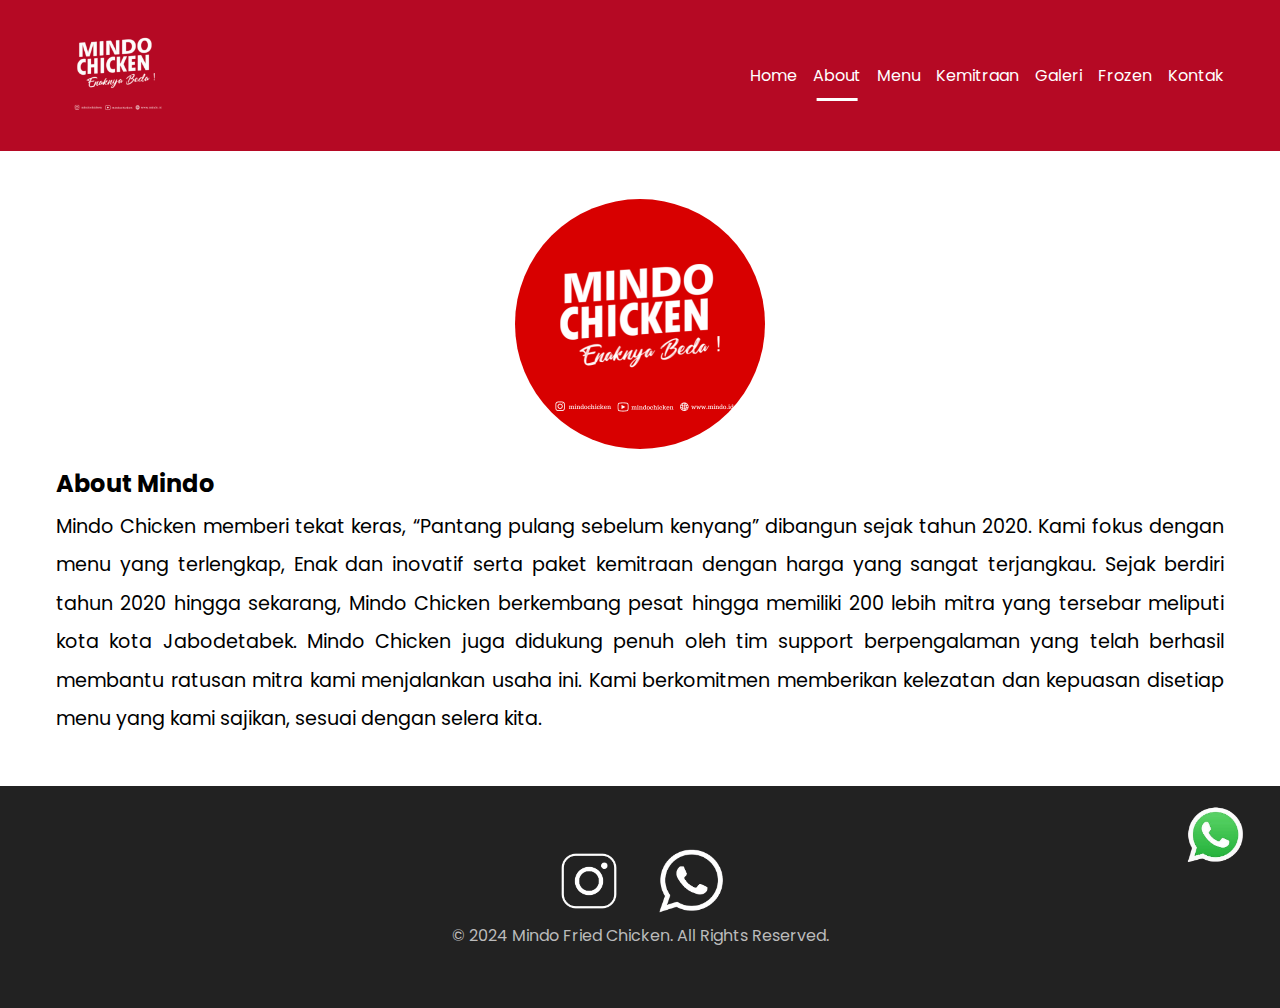
<file: about.html>
<!DOCTYPE html>
<html lang="en">
  <head>
    <meta charset="UTF-8" />
    <meta name="viewport" content="width=device-width, initial-scale=1.0" />
    <title>About | Mindo Fried Chicken</title>

    <link rel="stylesheet" href="css/style.css" />
    <style>
      .about .container {
        display: flex;
        align-items: center;
        flex-direction: column;
        justify-content: center;
        line-height: 2;
        padding: 3rem 0;
      }

      .about .container p {
        font-size: 1.2rem;
        text-align: justify;
      }

      .about .container img {
        width: 250px;
        border-radius: 50%;
      }
    </style>
  </head>
  <body>
    <!-- nav -->

    <nav class="nav">
      <div class="container">
        <a href="#">
          <img src="images/logo-mindo.png" alt="Logo" />
        </a>

        <ul>
          <li><a href="index.html">Home</a></li>
          <li><a href="about.html" class="active">About</a></li>
          <li><a href="menu.html">Menu</a></li>
          <li><a href="kemitraan.html">Kemitraan</a></li>
          <li><a href="galeri.html">Galeri</a></li>
          <li><a href="frozen.html">Frozen</a></li>
          <li><a href="kontak.html">Kontak</a></li>
        </ul>
      </div>
    </nav>

    <!-- nav end -->

    <section class="about">
      <div class="container">
        <div class="left">
          <img src="images/Logo-mindo-3.png" alt="logo mindo" />
        </div>
        <div class="right">
          <h2>About Mindo</h2>
          <p>
            Mindo Chicken memberi tekat keras, “Pantang pulang sebelum kenyang”
            dibangun sejak tahun 2020. Kami fokus dengan menu yang terlengkap,
            Enak dan inovatif serta paket kemitraan dengan harga yang sangat
            terjangkau. Sejak berdiri tahun 2020 hingga sekarang, Mindo Chicken
            berkembang pesat hingga memiliki 200 lebih mitra yang tersebar
            meliputi kota kota Jabodetabek. Mindo Chicken juga didukung penuh
            oleh tim support berpengalaman yang telah berhasil membantu ratusan
            mitra kami menjalankan usaha ini. Kami berkomitmen memberikan
            kelezatan dan kepuasan disetiap menu yang kami sajikan, sesuai
            dengan selera kita.
          </p>
        </div>
      </div>
    </section>

    <!-- Footer -->
    <footer class="footer">
      <div
        class="footer-socialmedia"
        style="display: flex; justify-content: center; gap: 2rem"
      >
        <a href="https://www.instagram.com/mindochicken/?hl=id">
          <img
            src="images/instagram-removebg-preview.png"
            alt="ig icon"
            style="width: 70px"
          />
        </a>
        <a
          href="https://wa.me/62819666614?text=Halo%20,%20saya%20ingin%20bertanya"
          target="_blank"
        >
          <img
            src="images/wa-removebg-preview.png"
            alt="wa icon"
            style="width: 70px"
          />
        </a>
      </div>
      <p>&copy; 2024 Mindo Fried Chicken. All Rights Reserved.</p>
    </footer>

    <a
      href="https://wa.me/62819666614?text=Halo%20,%20saya%20ingin%20bertanya"
      target="_blank"
    >
      <img
        src="images/whatsapp.png"
        alt="WhatsApp icon"
        style="
          width: 65px;
          position: fixed;
          bottom: 2rem;
          right: 2rem;
          cursor: pointer;
          z-index: 50;
        "
      />
    </a>

    <!-- footer end -->
  </body>
</html>
</file>
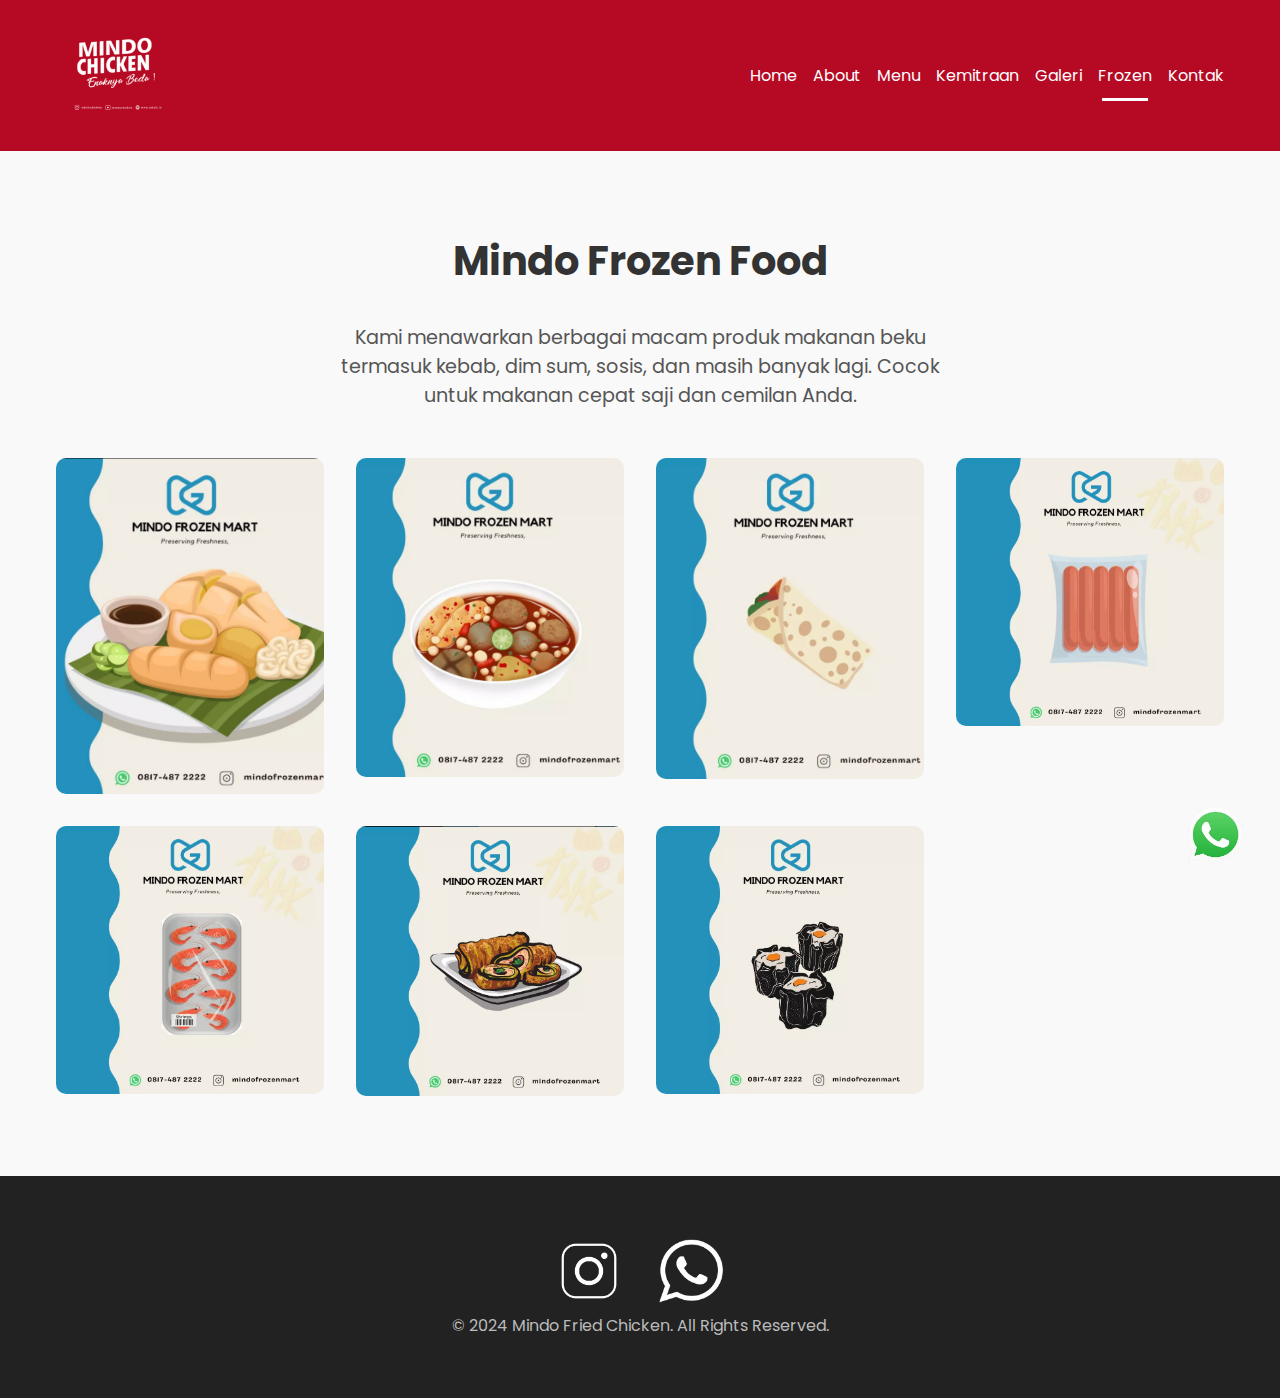
<file: frozen.html>
<!DOCTYPE html>
<html lang="en">
  <head>
    <meta charset="UTF-8" />
    <meta name="viewport" content="width=device-width, initial-scale=1.0" />
    <title>Frozen | Mindo</title>

    <link rel="stylesheet" href="css/style.css" />

    <style>
      /* Frozen Food Section */
      .frozen-food {
        background-color: #f9f9f9;
        padding: 5rem 0;
        text-align: center;
      }

      .frozen-food h2 {
        font-size: 2.5rem;
        color: #333;
        margin-bottom: 2rem;
        font-weight: bold;
      }

      .frozen-food .description {
        max-width: 600px;
        margin: 0 auto 3rem;
        font-size: 1.2rem;
        color: #555;
      }

      .frozen-food .container {
        display: grid;
        grid-template-columns: repeat(auto-fit, minmax(250px, 1fr));
        gap: 2rem;
      }

      .frozen-food img {
        width: 100%;
        border-radius: 10px;
        transition: transform 0.3s ease;
      }

      .frozen-food img:hover {
        transform: scale(1.05);
      }
    </style>
  </head>
  <body>
    <!-- nav -->

    <nav class="nav">
      <div class="container">
        <a href="#">
          <img src="images/logo-mindo.png" alt="Logo" />
        </a>

        <ul>
          <li><a href="index.html">Home</a></li>
          <li><a href="about.html">About</a></li>
          <li><a href="menu.html">Menu</a></li>
          <li><a href="kemitraan.html">Kemitraan</a></li>
          <li><a href="galeri.html">Galeri</a></li>
          <li><a href="frozen.html" class="active">Frozen</a></li>
          <li><a href="kontak.html">Kontak</a></li>
        </ul>
      </div>
    </nav>

    <!-- nav end -->

    <!-- Frozen Food Section -->
    <section class="frozen-food">
      <h2>Mindo Frozen Food</h2>
      <p class="description">
        Kami menawarkan berbagai macam produk makanan beku termasuk kebab, dim
        sum, sosis, dan masih banyak lagi. Cocok untuk makanan cepat saji dan
        cemilan Anda.
      </p>
      <div class="container">
        <img src="images/frozen-1.png" alt="Frozen Food 1" />
        <img src="images/frozen-2.png" alt="Frozen Food 2" />
        <img src="images/frozen-3.png" alt="Frozen Food 3" />
        <img src="images/frozen-4.png" alt="Frozen Food 4" />
        <img src="images/frozen-5.png" alt="Frozen Food 5" />
        <img src="images/frozen-6.png" alt="Frozen Food 6" />
        <img src="images/frozen-7.png" alt="Frozen Food 7" />
      </div>
    </section>

    <!-- Footer -->
    <footer class="footer">
      <div
        class="footer-socialmedia"
        style="display: flex; justify-content: center; gap: 2rem"
      >
        <a href="https://www.instagram.com/mindochicken/?hl=id">
          <img
            src="images/instagram-removebg-preview.png"
            alt="ig icon"
            style="width: 70px"
          />
        </a>
        <a
          href="https://wa.me/62819666614?text=Halo%20,%20saya%20ingin%20bertanya"
          target="_blank"
        >
          <img
            src="images/wa-removebg-preview.png"
            alt="wa icon"
            style="width: 70px"
          />
        </a>
      </div>

      <p>&copy; 2024 Mindo Fried Chicken. All Rights Reserved.</p>
    </footer>

    <a
      href="https://wa.me/62819666614?text=Halo%20,%20saya%20ingin%20bertanya"
      target="_blank"
    >
      <img
        src="images/whatsapp.png"
        alt="WhatsApp icon"
        style="
          width: 65px;
          position: fixed;
          bottom: 2rem;
          right: 2rem;
          cursor: pointer;
          z-index: 50;
        "
      />
    </a>
  </body>
</html>
</file>
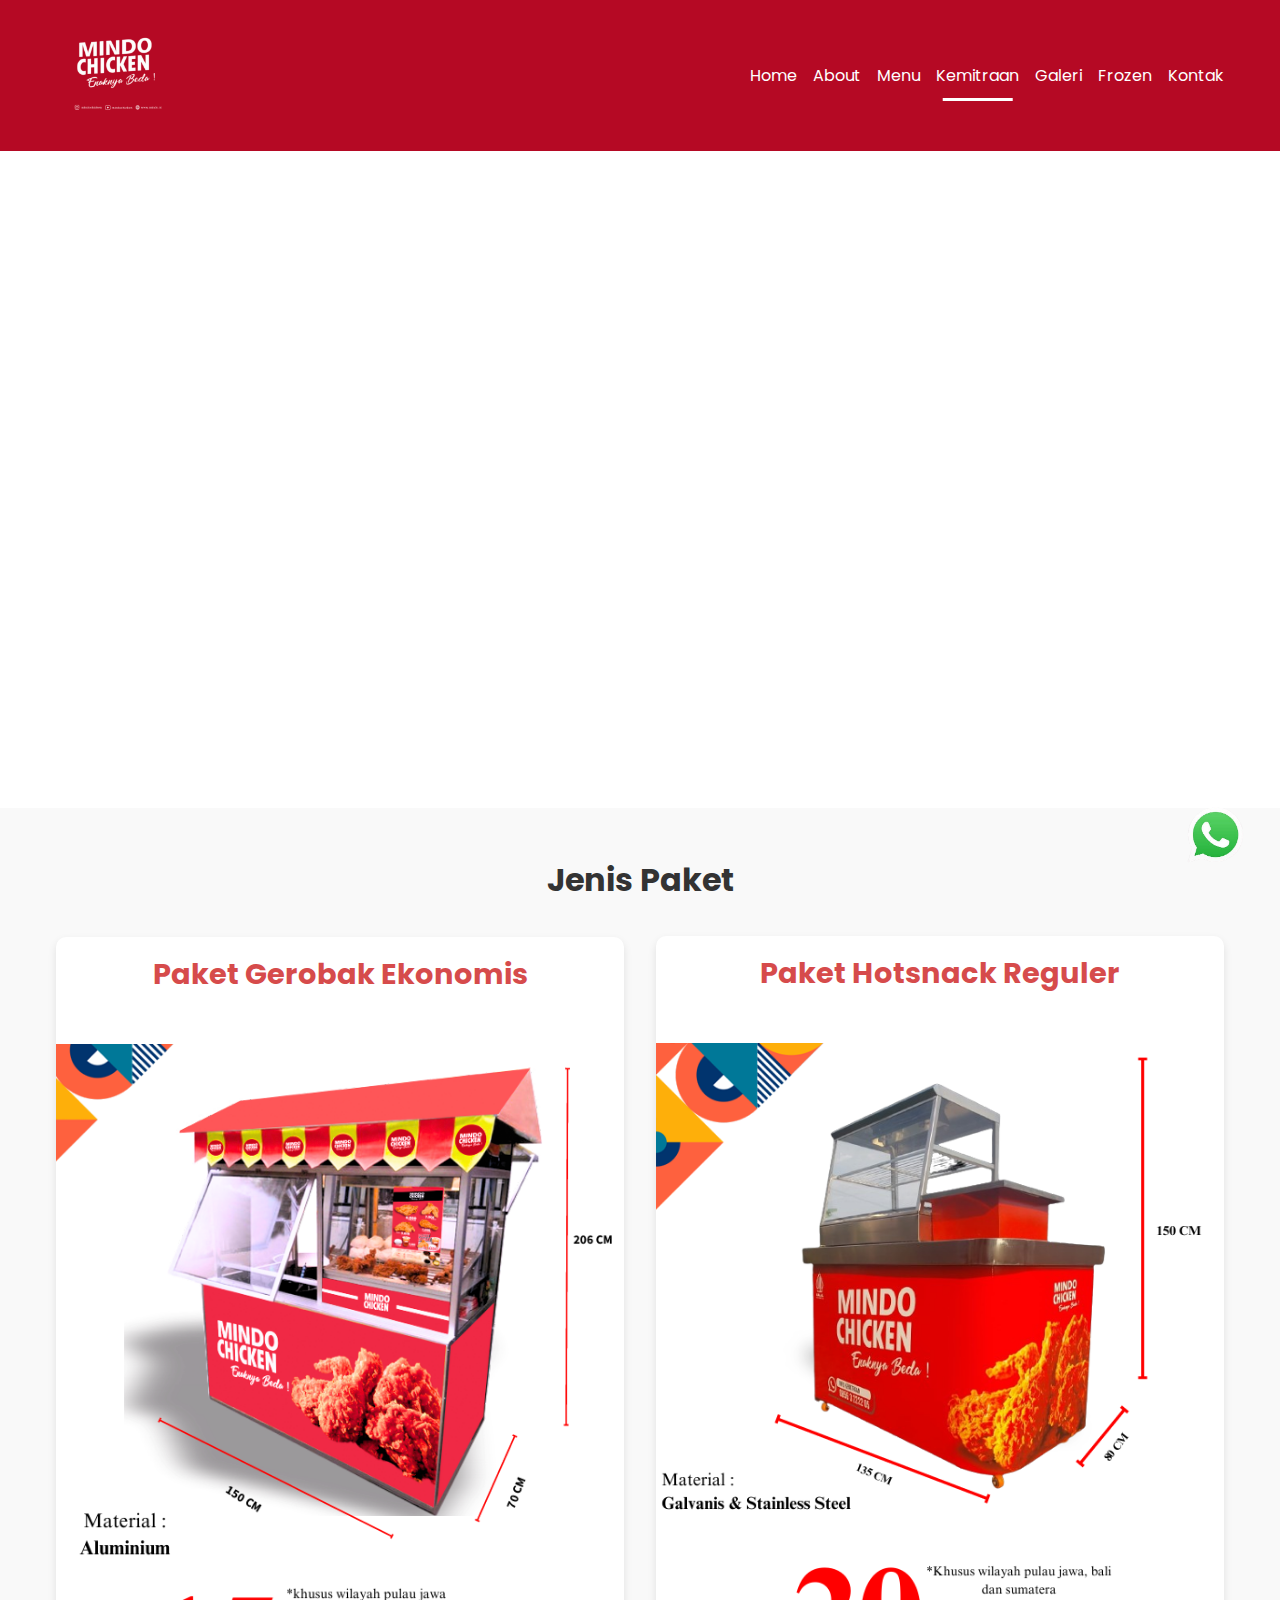
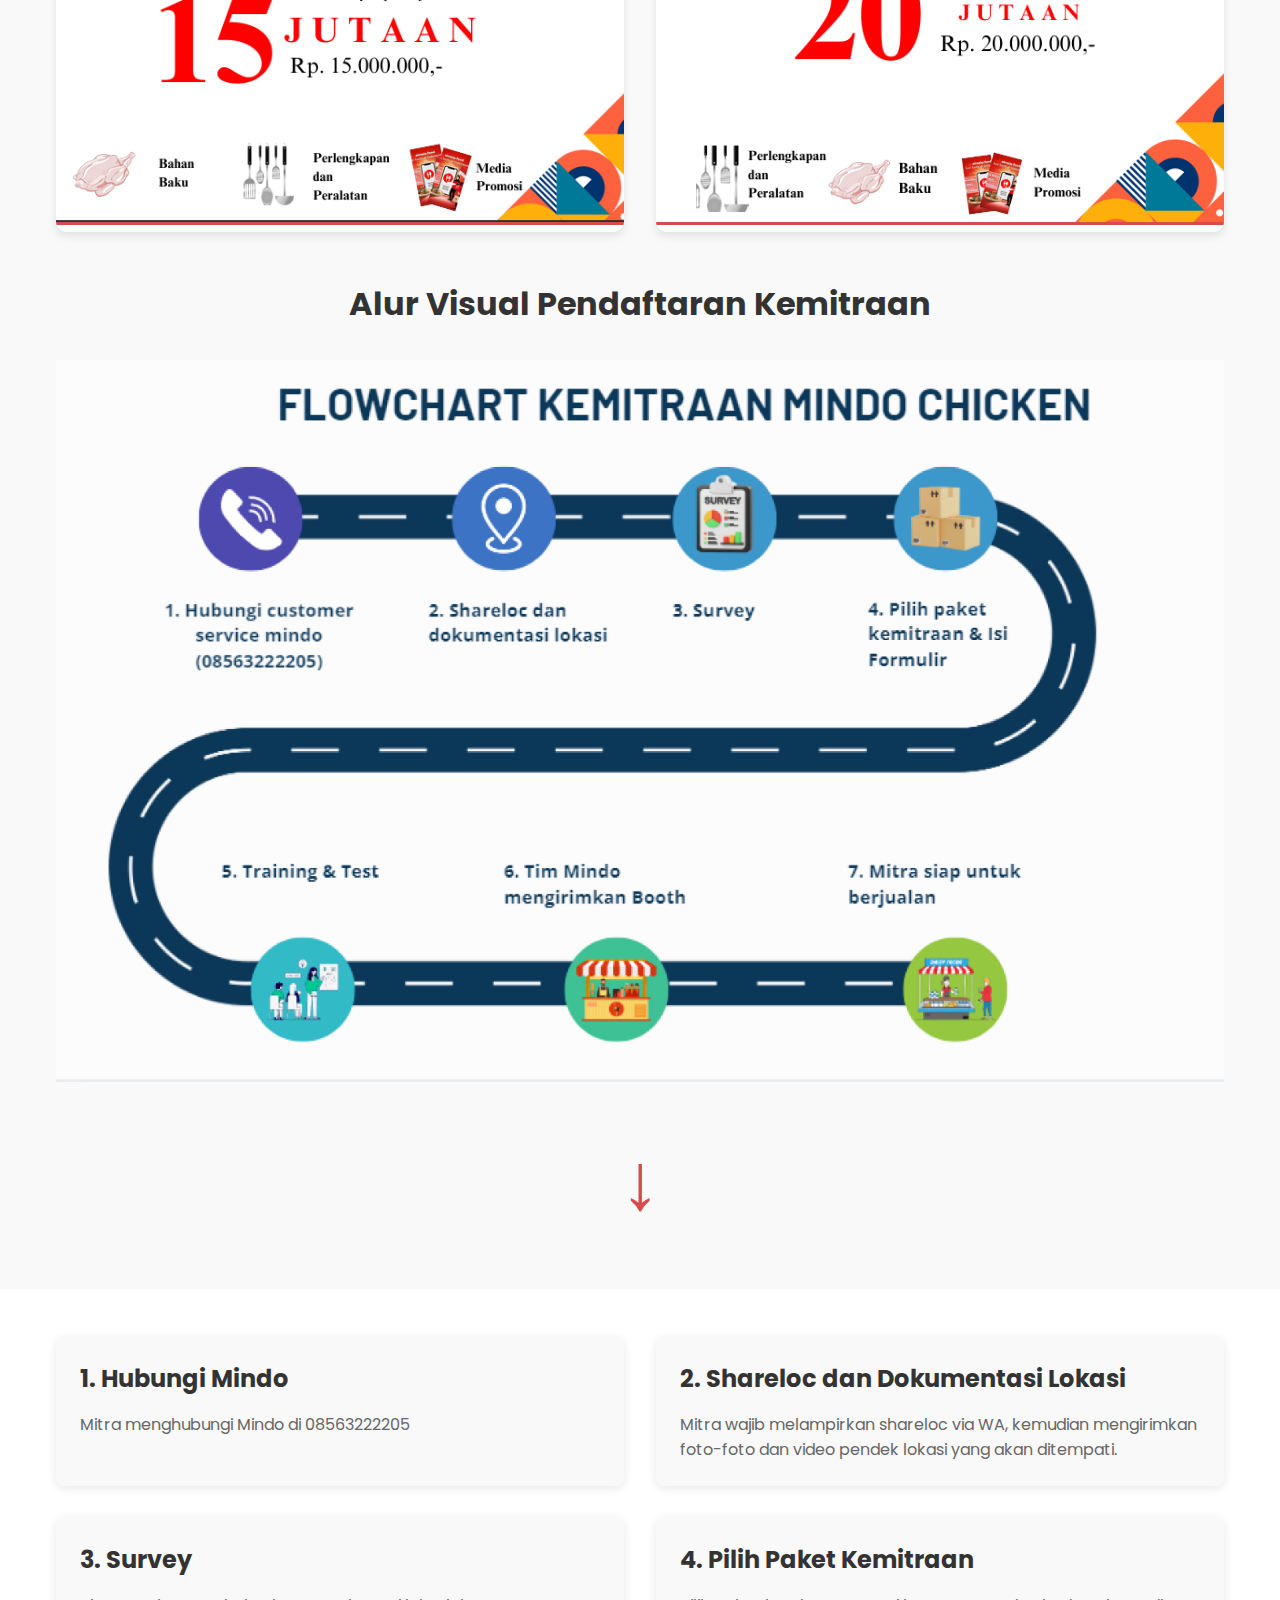
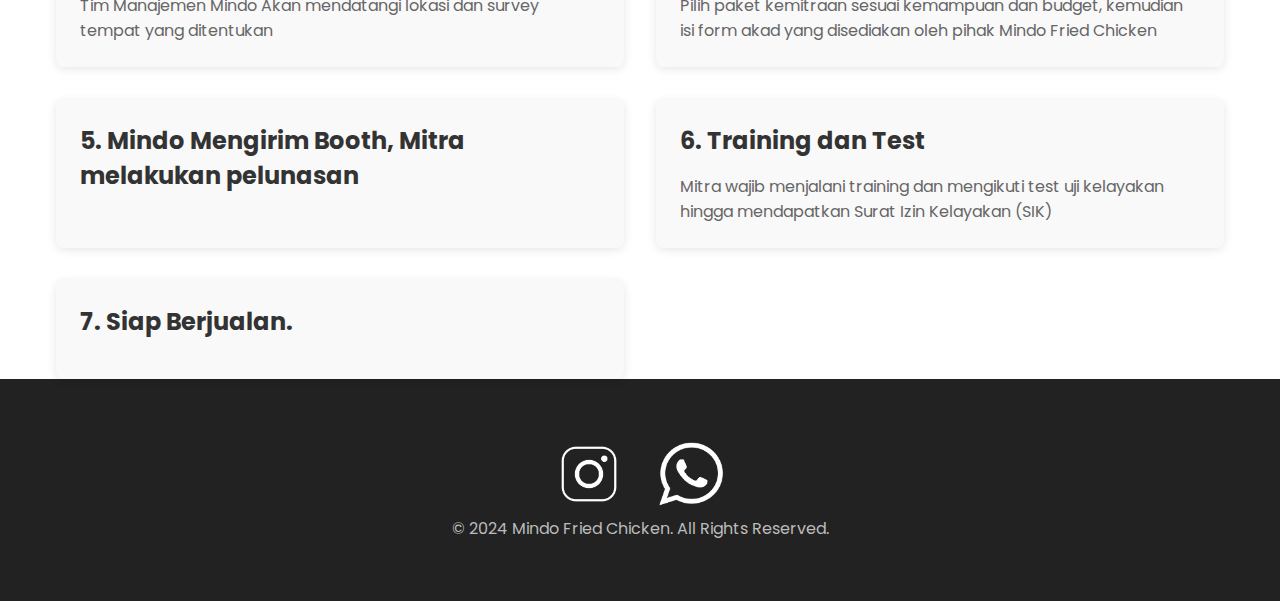
<file: kemitraan.html>
<!DOCTYPE html>
<html lang="en">
  <head>
    <meta charset="UTF-8" />
    <meta name="viewport" content="width=device-width, initial-scale=1.0" />
    <title>Kemitraan | Mindo Fried Chicken</title>

    <link rel="stylesheet" href="css/style.css" />

    <style>
      .video-banner iframe {
        width: 100%;
        height: 650px;
      }

      .jenis-paket {
        padding: 3rem 0;
        background-color: #f9f9f9;
      }

      .jenis-paket h2 {
        text-align: center;
        margin-bottom: 2rem;
        font-size: 2rem;
        color: #333;
      }

      .jenis-paket .row {
        display: grid;
        grid-template-columns: repeat(auto-fit, minmax(300px, 1fr));
        gap: 2rem;
        justify-content: center;
        align-items: center;
        margin-bottom: 3rem;
      }

      .jenis-paket .col {
        background-color: #fff;
        border-radius: 10px;
        box-shadow: 0 4px 8px rgba(0, 0, 0, 0.1);
        overflow: hidden;
        text-align: center;
        transition: transform 0.3s ease;
      }

      .jenis-paket .col:hover {
        transform: translateY(-10px);
      }

      .jenis-paket .col h2 {
        font-size: 1.8rem;
        padding: 1rem;
        color: #d64b4b;
      }

      .jenis-paket .col img {
        width: 100%;
        height: auto;
        border-bottom: 3px solid #d64b4b;
      }

      .jenis-paket img[alt="Flowchart Kemitraan"] {
        margin-top: 2rem;
        box-shadow: 0 4px 8px rgba(0, 0, 0, 0.1);
        border-radius: 10px;
      }

      .jenis-paket span {
        font-size: 4rem;
        color: #d64b4b;
        margin-top: 2rem;
        display: block;
        text-align: center;
      }

      /* Responsive adjustments */
      @media (max-width: 768px) {
        .video-banner iframe {
          width: 100%;
          height: 310px;
        }

        .jenis-paket h2 {
          font-size: 1.6rem;
        }

        .jenis-paket .col h2 {
          font-size: 1.4rem;
        }

        .jenis-paket span {
          font-size: 3rem;
        }
      }
      .mitra-wrapper {
        display: grid;
        grid-template-columns: 1fr 1fr;
        gap: 2rem;
        margin-top: 3rem;
      }

      .mitra-wrapper div {
        background-color: #f9f9f9;
        border-radius: 8px;
        padding: 1.5rem;
        box-shadow: 0 2px 10px rgba(0, 0, 0, 0.1);
        transition: transform 0.3s ease;
      }

      .mitra-wrapper div:hover {
        transform: translateY(-5px);
      }

      .mitra-wrapper h3 {
        font-size: 1.5rem;
        margin-bottom: 1rem;
        color: #333;
      }

      .mitra-wrapper p {
        font-size: 1rem;
        color: #666;
      }

      /* Responsive design */
      @media (max-width: 768px) {
        .mitra-wrapper {
          grid-template-columns: 1fr;
        }

        .mitra-wrapper div {
          margin-bottom: 1rem;
        }
      }
    </style>
  </head>
  <body>
    <!-- nav -->

    <nav class="nav">
      <div class="container">
        <a href="#">
          <img src="images/logo-mindo.png" alt="Logo" />
        </a>

        <ul>
          <li><a href="index.html">Home</a></li>
          <li><a href="about.html">About</a></li>
          <li><a href="menu.html">Menu</a></li>
          <li><a href="kemitraan.html" class="active">Kemitraan</a></li>
          <li><a href="galeri.html">Galeri</a></li>
          <li><a href="frozen.html">Frozen</a></li>
          <li><a href="kontak.html">Kontak</a></li>
        </ul>
      </div>
    </nav>

    <!-- nav end -->

    <section class="video-banner">
      <iframe
        src="https://www.youtube.com/embed/aO8m8pCB2XU?si=F1VALq5XTPjDvT3G"
        title="YouTube video player"
        frameborder="0"
        allow="accelerometer; autoplay; clipboard-write; encrypted-media; gyroscope; picture-in-picture; web-share"
        referrerpolicy="strict-origin-when-cross-origin"
        allowfullscreen
      ></iframe>
    </section>

    <section class="jenis-paket">
      <div class="container">
        <h2>Jenis Paket</h2>
        <div class="row">
          <div class="col">
            <h2>Paket Gerobak Ekonomis</h2>
            <img src="images/paket-1-new.png" alt="paket 1" />
          </div>
          <div class="col">
            <h2>Paket Hotsnack Reguler</h2>
            <img src="images/paket-2-new.png" alt="paket 2" />
          </div>
        </div>

        <h2>Alur Visual Pendaftaran Kemitraan</h2>
        <img
          src="images/flowchart-kemitraan.png"
          alt="alur visual"
          style="width: 100%"
        />

        <span style="font-size: 5rem; text-align: center; display: block"
          >↓</span
        >
      </div>
    </section>

    <section class="alur-mitra">
      <div class="container">
        <div class="mitra-wrapper">
          <div class="one">
            <h3>1. Hubungi Mindo</h3>
            <p>Mitra menghubungi Mindo di 08563222205</p>
          </div>
          <div class="two">
            <h3>2. Shareloc dan Dokumentasi Lokasi</h3>
            <p>
              Mitra wajib melampirkan shareloc via WA, kemudian mengirimkan
              foto-foto dan video pendek lokasi yang akan ditempati.
            </p>
          </div>
          <div class="three">
            <h3>3. Survey</h3>
            <p>
              Tim Manajemen Mindo Akan mendatangi lokasi dan survey tempat yang
              ditentukan
            </p>
          </div>
          <div class="four">
            <h3>4. Pilih Paket Kemitraan</h3>
            <p>
              Pilih paket kemitraan sesuai kemampuan dan budget, kemudian isi
              form akad yang disediakan oleh pihak Mindo Fried Chicken
            </p>
          </div>
          <div class="five">
            <h3>5. Mindo Mengirim Booth, Mitra melakukan pelunasan</h3>
          </div>
          <div class="six">
            <h3>6. Training dan Test</h3>
            <p>
              Mitra wajib menjalani training dan mengikuti test uji kelayakan
              hingga mendapatkan Surat Izin Kelayakan (SIK)
            </p>
          </div>
          <div class="seven">
            <h3>7. Siap Berjualan.</h3>
          </div>
        </div>
      </div>
    </section>

    <!-- <ol type="number">
          <li>Hubungi customer service mindo (08563222205)</li>
          <li>Shareloc dan dokumentasi lokasi</li>
          <li>Survey</li>
          <li>Pilih paket kemitraan & Isi Formulir</li>
          <li>Training & Test</li>
          <li>Tim Mindo mengirimkan Booth</li>
          <li>Mitra siap untuk berjualan</li>
        </ol> -->

    <!-- Footer -->
    <footer class="footer">
      <div
        class="footer-socialmedia"
        style="display: flex; justify-content: center; gap: 2rem"
      >
        <a href="https://www.instagram.com/mindochicken/?hl=id">
          <img
            src="images/instagram-removebg-preview.png"
            alt="ig icon"
            style="width: 70px"
          />
        </a>
        <a
          href="https://wa.me/62819666614?text=Halo%20,%20saya%20ingin%20bertanya"
          target="_blank"
        >
          <img
            src="images/wa-removebg-preview.png"
            alt="wa icon"
            style="width: 70px"
          />
        </a>
      </div>

      <p>&copy; 2024 Mindo Fried Chicken. All Rights Reserved.</p>
    </footer>
    <!-- footer end -->

    <a
      href="https://wa.me/62819666614?text=Halo%20,%20saya%20ingin%20bertanya"
      target="_blank"
    >
      <img
        src="images/whatsapp.png"
        alt="WhatsApp icon"
        style="
          width: 65px;
          position: fixed;
          bottom: 2rem;
          right: 2rem;
          cursor: pointer;
          z-index: 50;
        "
      />
    </a>
  </body>
</html>
</file>
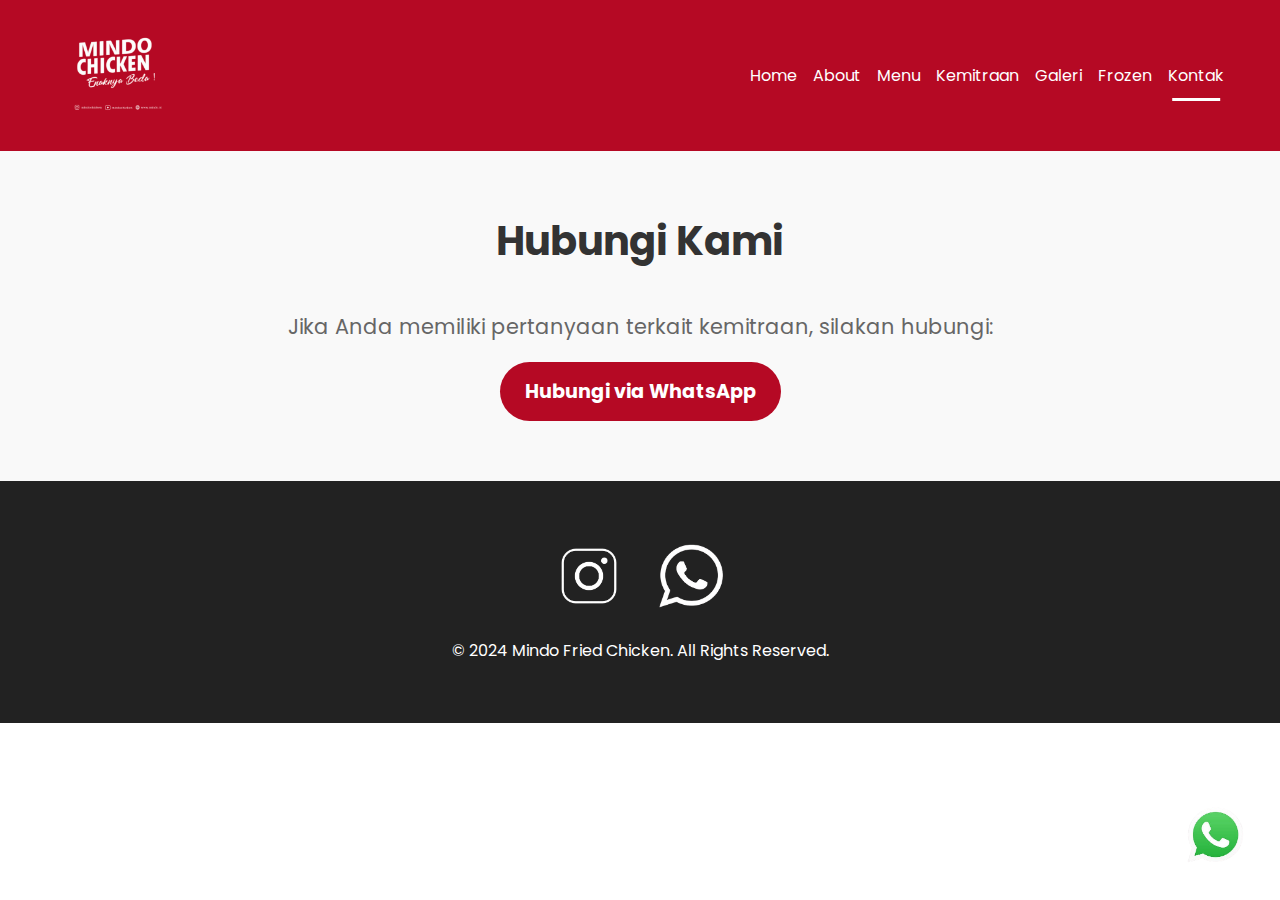
<file: kontak.html>
<!DOCTYPE html>
<html lang="en">
  <head>
    <meta charset="UTF-8" />
    <meta name="viewport" content="width=device-width, initial-scale=1.0" />
    <title>Kontak | Mindo Fried Chicken</title>

    <link rel="stylesheet" href="css/style.css" />

    <style>
      /* Additional styling for the contact page */
      .kontak {
        padding: 60px 0;
        background-color: #f9f9f9;
      }

      .kontak h2 {
        text-align: center;
        font-size: 2.5rem;
        font-weight: 700;
        color: #333;
        margin-bottom: 40px;
      }

      .kontak p {
        text-align: center;
        font-size: 1.3rem;
        margin-bottom: 20px;
        color: #666;
      }

      .whatsapp-btn {
        display: block;
        width: max-content;
        margin: 0 auto;
        padding: 15px 25px;
        background-color: #b50924; /* WhatsApp green */
        color: #fff;
        text-decoration: none;
        font-size: 1.2rem;
        font-weight: bold;
        border-radius: 50px;
        transition: background-color 0.3s ease;
      }

      .whatsapp-btn:hover {
        background-color: #831912;
      }

      .footer-social-media img {
        width: 40px;
        margin-right: 10px;
      }

      .footer p {
        text-align: center;
        margin-top: 20px;
        color: #fff;
      }
    </style>
  </head>
  <body>
    <!-- nav -->

    <nav class="nav">
      <div class="container">
        <a href="#">
          <img src="images/logo-mindo.png" alt="Logo" />
        </a>

        <ul>
          <li><a href="index.html">Home</a></li>
          <li><a href="about.html">About</a></li>
          <li><a href="menu.html">Menu</a></li>
          <li><a href="kemitraan.html">Kemitraan</a></li>
          <li><a href="galeri.html">Galeri</a></li>
          <li><a href="frozen.html">Frozen</a></li>
          <li><a href="kontak.html" class="active">Kontak</a></li>
        </ul>
      </div>
    </nav>

    <!-- nav end -->

    <!-- Kontak Section -->
    <section class="kontak">
      <div class="container">
        <h2>Hubungi Kami</h2>
        <p>Jika Anda memiliki pertanyaan terkait kemitraan, silakan hubungi:</p>
        <a
          href="https://wa.me/6281213567170?text=Halo,%20Saya%20ingin%20bertanya%20perihal%20kemitraan%20Mindo%20Chicken"
          class="whatsapp-btn"
          target="_blank"
          rel="noopener noreferrer"
        >
          Hubungi via WhatsApp
        </a>
      </div>
    </section>

    <!-- Footer -->
    <footer class="footer">
      <div
        class="footer-socialmedia"
        style="display: flex; justify-content: center; gap: 2rem"
      >
        <a href="https://www.instagram.com/mindochicken/?hl=id">
          <img
            src="images/instagram-removebg-preview.png"
            alt="ig icon"
            style="width: 70px"
          />
        </a>
        <a
          href="https://wa.me/62819666614?text=Halo%20,%20saya%20ingin%20bertanya"
          target="_blank"
        >
          <img
            src="images/wa-removebg-preview.png"
            alt="wa icon"
            style="width: 70px"
          />
        </a>
      </div>

      <p>&copy; 2024 Mindo Fried Chicken. All Rights Reserved.</p>
    </footer>

    <a
      href="https://wa.me/62819666614?text=Halo%20,%20saya%20ingin%20bertanya"
      target="_blank"
    >
      <img
        src="images/whatsapp.png"
        alt="WhatsApp icon"
        style="
          width: 65px;
          position: fixed;
          bottom: 2rem;
          right: 2rem;
          cursor: pointer;
          z-index: 50;
        "
      />
    </a>
  </body>
</html>
</file>
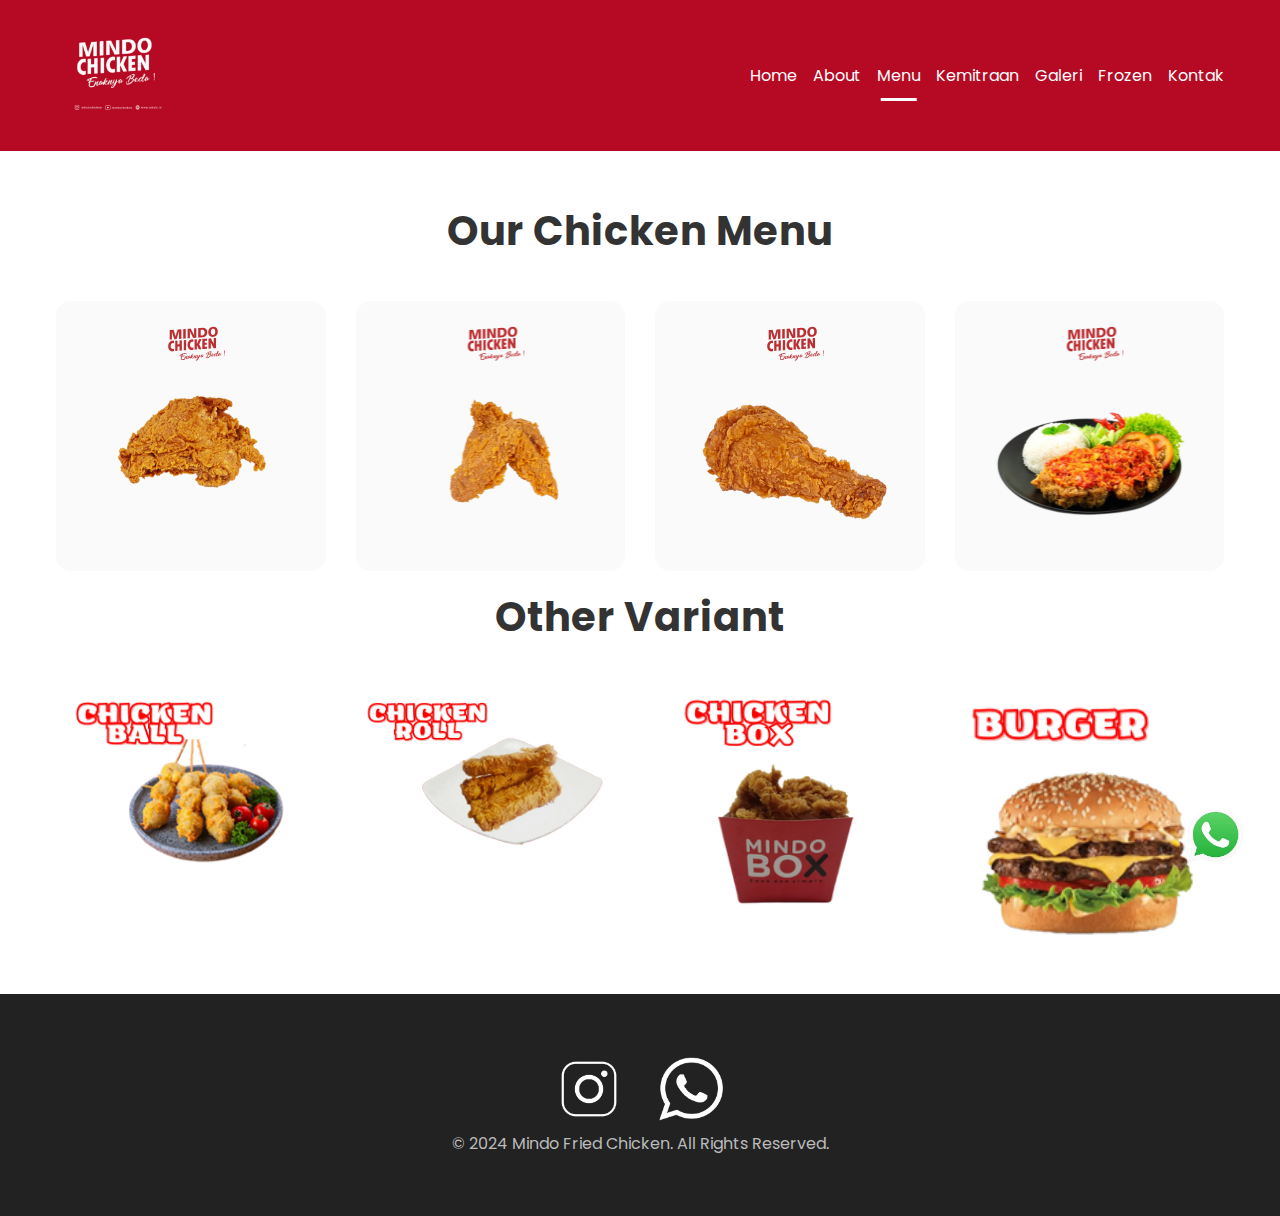
<file: menu.html>
<!DOCTYPE html>
<html lang="en">
  <head>
    <meta charset="UTF-8" />
    <meta name="viewport" content="width=device-width, initial-scale=1.0" />
    <title>Menu | Mindo Fried Chicken</title>

    <link rel="stylesheet" href="css/style.css" />

    <style>
      .menu {
        padding: 50px 0;
        background-color: #fff;
      }

      .menu h2 {
        text-align: center;
        font-size: 2.5rem;
        font-weight: 700;
        margin-bottom: 40px;
        color: #333;
        letter-spacing: 1px;
      }

      .container {
        max-width: 1200px;
        margin: 0 auto;
        padding: 0 20px;
      }

      .menu-grid {
        display: grid;
        grid-template-columns: repeat(auto-fit, minmax(250px, 1fr));
        grid-gap: 30px;
      }

      .menu-grid img {
        width: 100%;
        border-radius: 15px;
        transition: transform 0.3s ease, box-shadow 0.3s ease;
      }

      .menu-grid img:hover {
        transform: scale(1.05);
        box-shadow: 0 10px 20px rgba(0, 0, 0, 0.1);
      }

      /* Responsive */
      @media (max-width: 768px) {
        .menu h2 {
          font-size: 2rem;
        }
      }
    </style>
  </head>
  <body>
    <!-- nav -->

    <nav class="nav">
      <div class="container">
        <a href="#">
          <img src="images/logo-mindo.png" alt="Logo" />
        </a>

        <ul>
          <li><a href="index.html">Home</a></li>
          <li><a href="about.html">About</a></li>
          <li><a href="menu.html" class="active">Menu</a></li>
          <li><a href="kemitraan.html">Kemitraan</a></li>
          <li><a href="galeri.html">Galeri</a></li>
          <li><a href="frozen.html">Frozen</a></li>
          <li><a href="kontak.html">Kontak</a></li>
        </ul>
      </div>
    </nav>

    <!-- nav end -->

    <section class="menu">
      <div class="container">
        <h2>Our Chicken Menu</h2>
        <div class="menu-grid">
          <img src="images/sample-menu.png" alt="Menu 1" />
          <img src="images/sample-menu2.png" alt="Menu 2" />
          <img src="images/sample-menu3.png" alt="Menu 3" />
          <img src="images/sample-menu4.png" alt="Menu 4" />
        </div>
        <h2 style="margin-top: 1rem">Other Variant</h2>
        <div class="menu-grid">
          <img src="images/chicken-ball.png" alt="Menu 5" />
          <img src="images/chicken-roll.png" alt="Menu 6" />
          <img src="images/chicken-box.png" alt="Menu 7" />
          <img src="images/burger.png" alt="Menu 8" />
        </div>
      </div>
    </section>

    <!-- Footer -->
    <footer class="footer">
      <div
        class="footer-socialmedia"
        style="display: flex; justify-content: center; gap: 2rem"
      >
        <a href="https://www.instagram.com/mindochicken/?hl=id">
          <img
            src="images/instagram-removebg-preview.png"
            alt="ig icon"
            style="width: 70px"
          />
        </a>
        <a
          href="https://wa.me/62819666614?text=Halo%20,%20saya%20ingin%20bertanya"
          target="_blank"
        >
          <img
            src="images/wa-removebg-preview.png"
            alt="wa icon"
            style="width: 70px"
          />
        </a>
      </div>

      <p>&copy; 2024 Mindo Fried Chicken. All Rights Reserved.</p>
    </footer>
    <!-- footer end -->

    <a
      href="https://wa.me/62819666614?text=Halo%20,%20saya%20ingin%20bertanya"
      target="_blank"
    >
      <img
        src="images/whatsapp.png"
        alt="WhatsApp icon"
        style="
          width: 65px;
          position: fixed;
          bottom: 2rem;
          right: 2rem;
          cursor: pointer;
          z-index: 50;
        "
      />
    </a>
  </body>
</html>
</file>
<file: css/style.css>
@import url("https://fonts.googleapis.com/css2?family=Poppins:ital,wght@0,100;0,200;0,300;0,400;0,500;0,600;0,700;0,800;0,900;1,100;1,200;1,300;1,400;1,500;1,600;1,700;1,800;1,900&display=swap");

*,
::before,
::after {
  box-sizing: border-box;
  margin: 0;
  padding: 0;
}

ul {
  list-style-type: none;
}

.container {
  max-width: 1200px;
  margin-inline: auto;
}

.section {
  padding: 4rem 0;
}

img {
  width: 100%;
  object-fit: cover;
}

body {
  font-family: "Poppins", sans-serif;
}

.container {
  padding-inline: 1rem !important;
}

nav {
  background-color: #b50924;
}

nav img {
  width: 120px;
}

nav .container {
  display: flex;
  padding: 1rem 0;
  flex-wrap: wrap;
  justify-content: space-between;
  align-items: center;
}

nav ul {
  display: flex;
  flex-wrap: wrap;
  gap: 1rem;
  list-style: none;
  padding: 0;
  margin: 0;
}

nav ul li {
  text-align: center;
}

nav ul li a {
  text-decoration: none;
  padding: 0.5rem 0;
  color: #fff;
  display: block;
}

@media (max-width: 768px) {
  nav .container {
    flex-direction: column;
  }

  nav ul {
    justify-content: center;
  }
}

.active {
  position: relative;
}

.active::after {
  content: "";
  position: absolute;
  left: 50%;
  transform: translateX(-50%);
  bottom: -5px;
  width: 85%;
  background-color: #fff;
  height: 3px;
}

/* footer {
  text-align: center;
  background-color: #b50924;
  color: #fff !important;
} */

/* Footer */
.footer {
  background-color: #222;
  color: #bbb;
  padding: 60px 20px;
  text-align: center;
}

.footer .footer-links {
  margin-bottom: 30px;
}

.footer .footer-links a {
  margin: 0 15px;
  color: #ffcc00;
}

.footer .social-icons img {
  width: 30px;
  margin: 0 10px;
}
</file>
